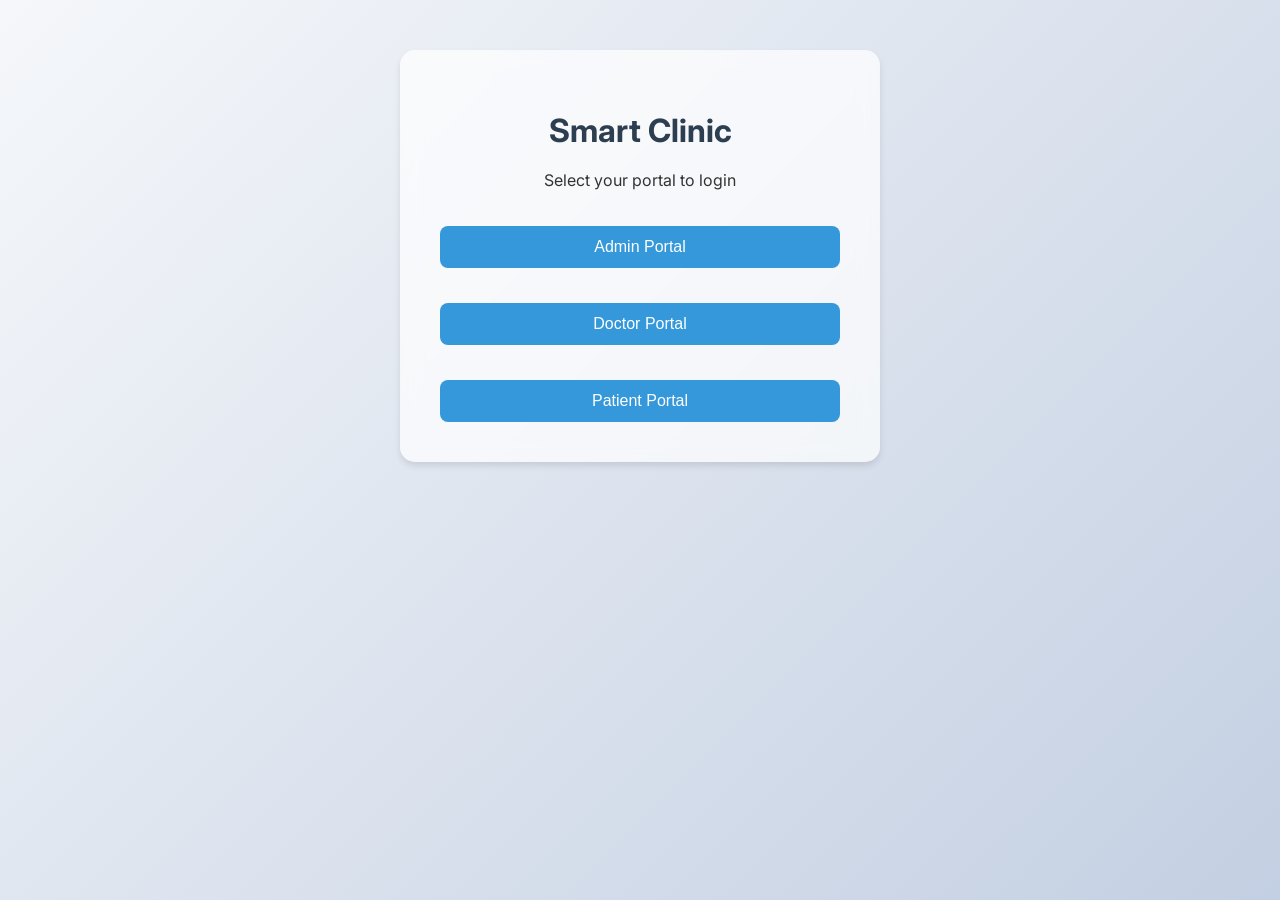
<file: target/classes/static/index.html>
<!DOCTYPE html>
<html lang="en">
<head>
    <meta charset="UTF-8">
    <title>Smart Clinic Management</title>
    <link rel="stylesheet" href="styles.css">
</head>
<body>
    <div class="glass-container">
        <h1>Smart Clinic</h1>
        <p>Select your portal to login</p>
        <a href="admin-login.html" class="link"><button>Admin Portal</button></a>
        <a href="doctor-login.html" class="link"><button>Doctor Portal</button></a>
        <a href="patient-login.html" class="link"><button>Patient Portal</button></a>
    </div>
</body>
</html>
</file>
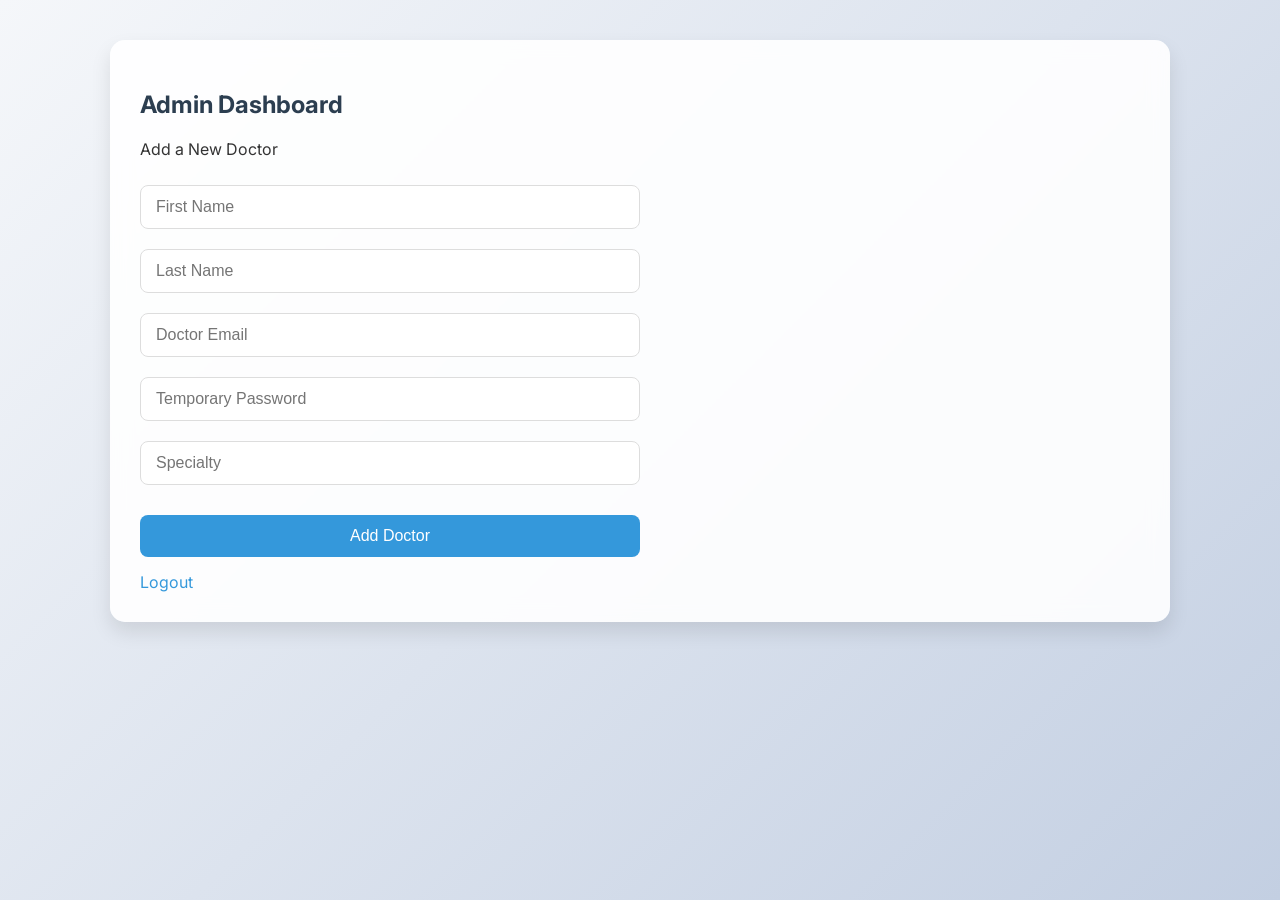
<file: target/classes/static/admin-dashboard.html>
<!DOCTYPE html>
<html lang="en">
<head>
    <meta charset="UTF-8">
    <title>Admin Dashboard</title>
    <link rel="stylesheet" href="styles.css">
</head>
<body>
    <div class="dashboard-container">
        <h2>Admin Dashboard</h2>
        <p>Add a New Doctor</p>
        <form id="addDoctorForm" style="max-width: 500px;">
            <input type="text" id="firstName" placeholder="First Name" required>
            <input type="text" id="lastName" placeholder="Last Name" required>
            <input type="email" id="email" placeholder="Doctor Email" required>
            <input type="password" id="password" placeholder="Temporary Password" required>
            <input type="text" id="specialty" placeholder="Specialty" required>
            <button type="submit">Add Doctor</button>
        </form>
        <a href="index.html" class="link">Logout</a>
    </div>
    <script>
        document.getElementById('addDoctorForm').addEventListener('submit', async (e) => {
            e.preventDefault();
            alert("Doctor added successfully!");
            e.target.reset();
        });
    </script>
</body>
</html>
</file>
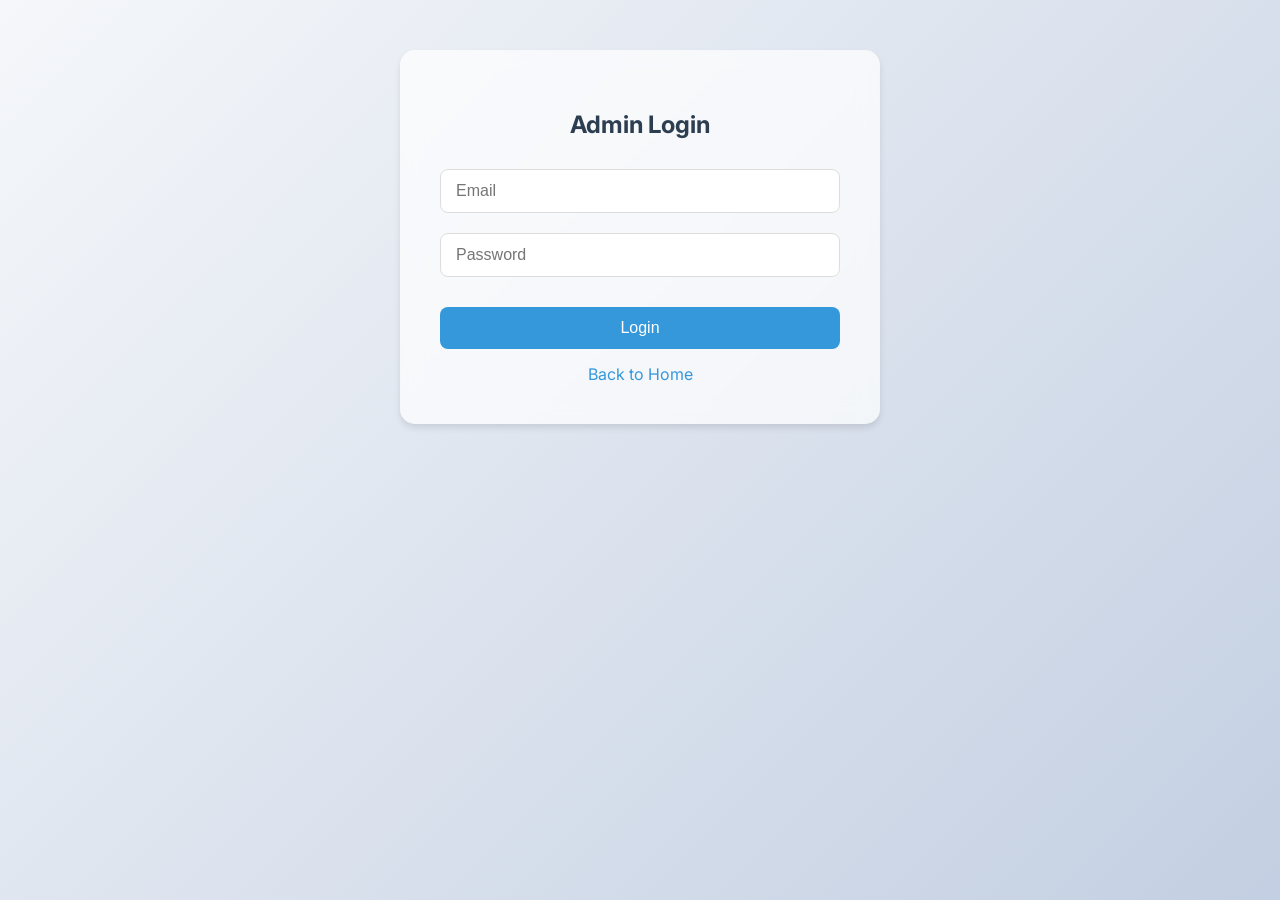
<file: target/classes/static/admin-login.html>
<!DOCTYPE html>
<html lang="en">
<head>
    <meta charset="UTF-8">
    <title>Admin Login - Smart Clinic</title>
    <link rel="stylesheet" href="styles.css">
</head>
<body>
    <div class="glass-container">
        <h2>Admin Login</h2>
        <form id="loginForm">
            <input type="email" id="email" placeholder="Email" required>
            <input type="password" id="password" placeholder="Password" required>
            <button type="submit">Login</button>
        </form>
        <a href="index.html" class="link">Back to Home</a>
    </div>
    <script>
        document.getElementById('loginForm').addEventListener('submit', async (e) => {
            e.preventDefault();
            alert("Admin logged in successfully!");
            window.location.href = "admin-dashboard.html";
        });
    </script>
</body>
</html>
</file>
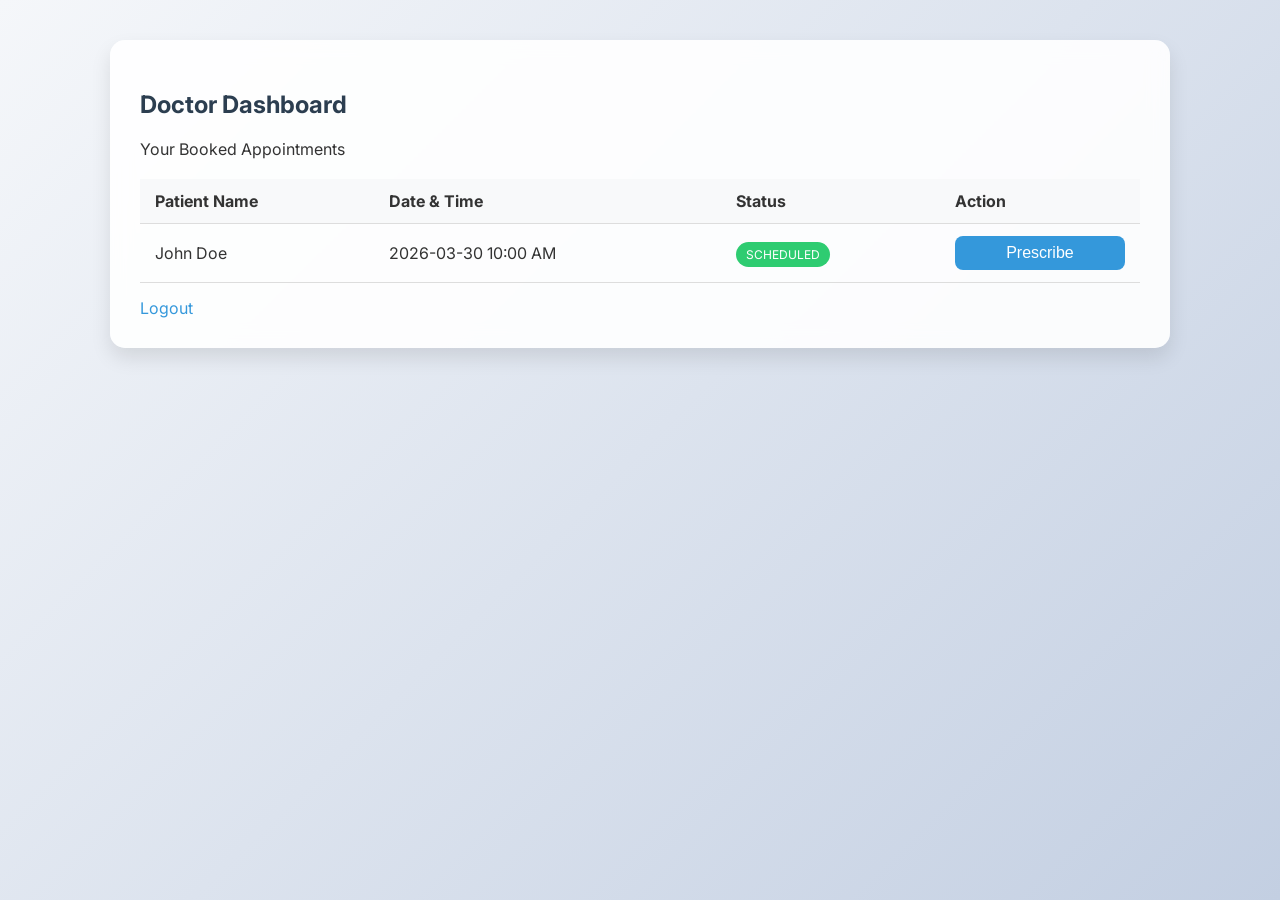
<file: target/classes/static/doctor-dashboard.html>
<!DOCTYPE html>
<html lang="en">
<head>
    <meta charset="UTF-8">
    <title>Doctor Dashboard</title>
    <link rel="stylesheet" href="styles.css">
</head>
<body>
    <div class="dashboard-container">
        <h2>Doctor Dashboard</h2>
        <p>Your Booked Appointments</p>
        <table>
            <thead>
                <tr>
                    <th>Patient Name</th>
                    <th>Date & Time</th>
                    <th>Status</th>
                    <th>Action</th>
                </tr>
            </thead>
            <tbody id="appointmentsList">
                <tr>
                    <td>John Doe</td>
                    <td>2026-03-30 10:00 AM</td>
                    <td><span class="badge">SCHEDULED</span></td>
                    <td><button style="margin:0; padding:8px;">Prescribe</button></td>
                </tr>
            </tbody>
        </table>
        <a href="index.html" class="link">Logout</a>
    </div>
</body>
</html>
</file>
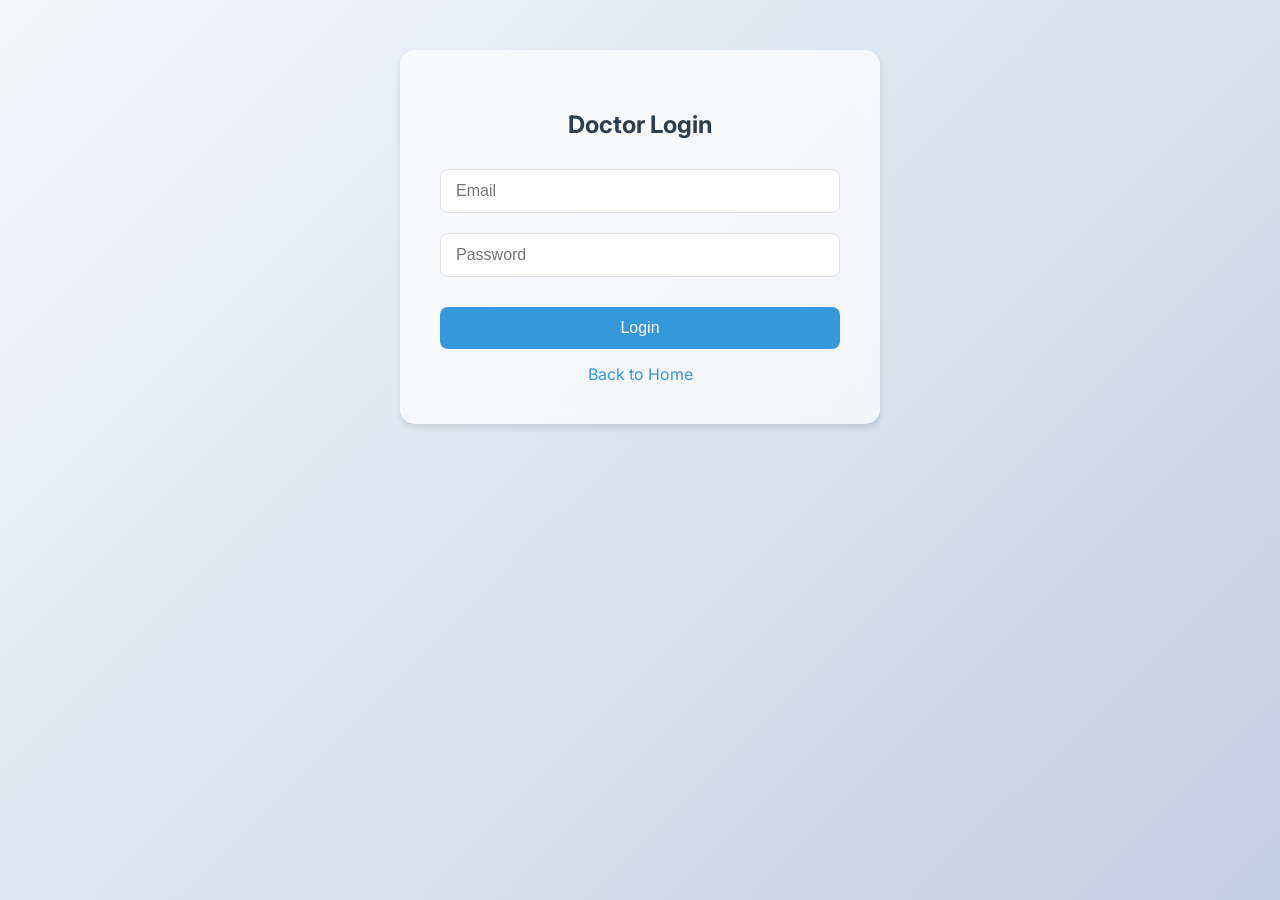
<file: target/classes/static/doctor-login.html>
<!DOCTYPE html>
<html lang="en">
<head>
    <meta charset="UTF-8">
    <title>Doctor Login - Smart Clinic</title>
    <link rel="stylesheet" href="styles.css">
</head>
<body>
    <div class="glass-container">
        <h2>Doctor Login</h2>
        <form id="loginForm">
            <input type="email" id="email" placeholder="Email" required>
            <input type="password" id="password" placeholder="Password" required>
            <button type="submit">Login</button>
        </form>
        <a href="index.html" class="link">Back to Home</a>
    </div>
    <script>
        document.getElementById('loginForm').addEventListener('submit', async (e) => {
            e.preventDefault();
            // In complete app: fetch('/api/auth/doctor/login', ...)
            alert("Doctor logged in successfully!");
            window.location.href = "doctor-dashboard.html";
        });
    </script>
</body>
</html>
</file>
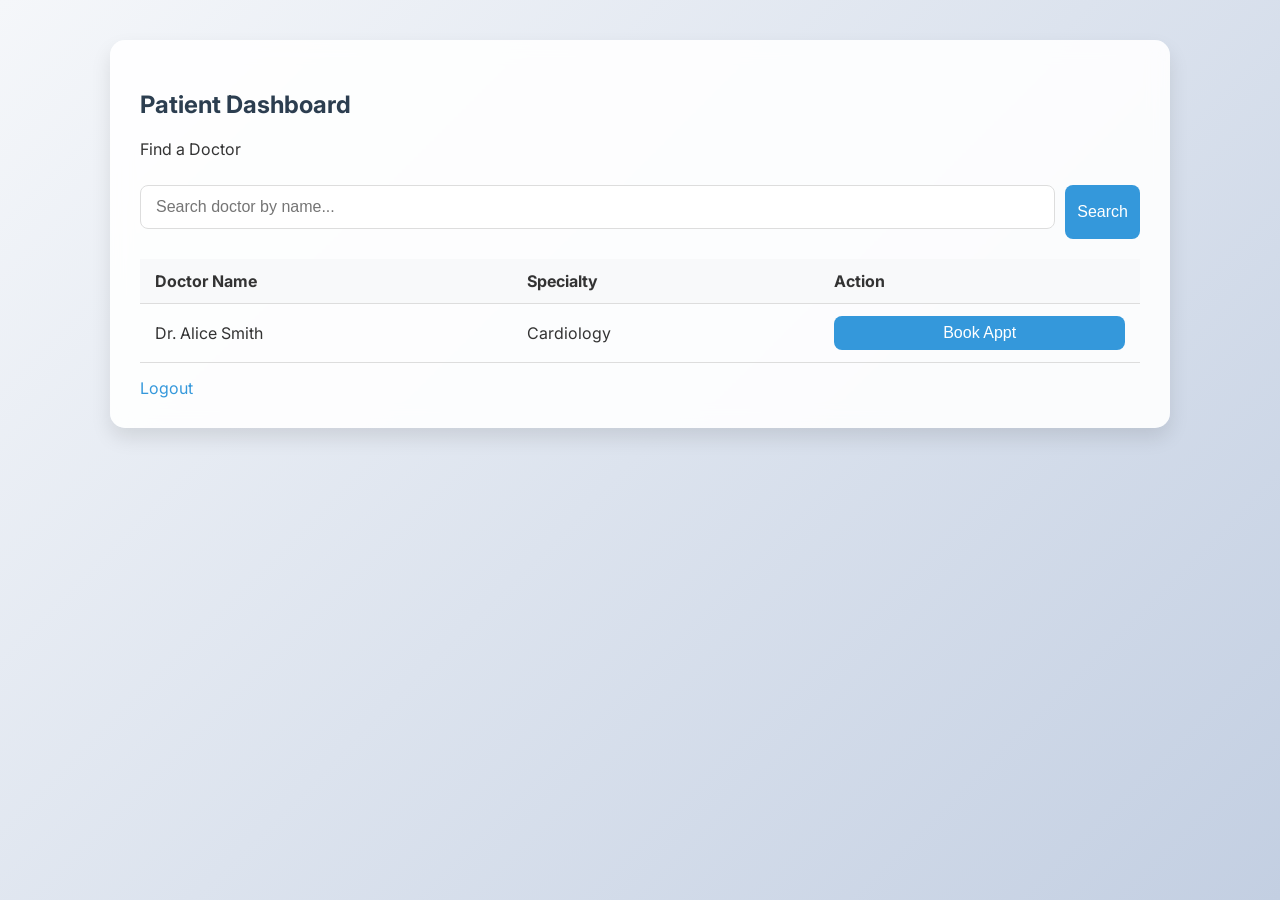
<file: target/classes/static/patient-dashboard.html>
<!DOCTYPE html>
<html lang="en">
<head>
    <meta charset="UTF-8">
    <title>Patient Dashboard</title>
    <link rel="stylesheet" href="styles.css">
</head>
<body>
    <div class="dashboard-container">
        <h2>Patient Dashboard</h2>
        <p>Find a Doctor</p>
        <div style="display: flex; gap: 10px;">
            <input type="text" id="searchBar" placeholder="Search doctor by name...">
            <button onclick="searchDoctor()" style="width: auto; margin-top: 10px;">Search</button>
        </div>
        <table>
            <thead>
                <tr>
                    <th>Doctor Name</th>
                    <th>Specialty</th>
                    <th>Action</th>
                </tr>
            </thead>
            <tbody id="doctorDetails">
                <tr>
                    <td>Dr. Alice Smith</td>
                    <td>Cardiology</td>
                    <td><button style="margin:0; padding:8px;">Book Appt</button></td>
                </tr>
            </tbody>
        </table>
        <a href="index.html" class="link">Logout</a>
    </div>
    <script>
        function searchDoctor() {
            alert('Searching for: ' + document.getElementById('searchBar').value);
        }
    </script>
</body>
</html>
</file>
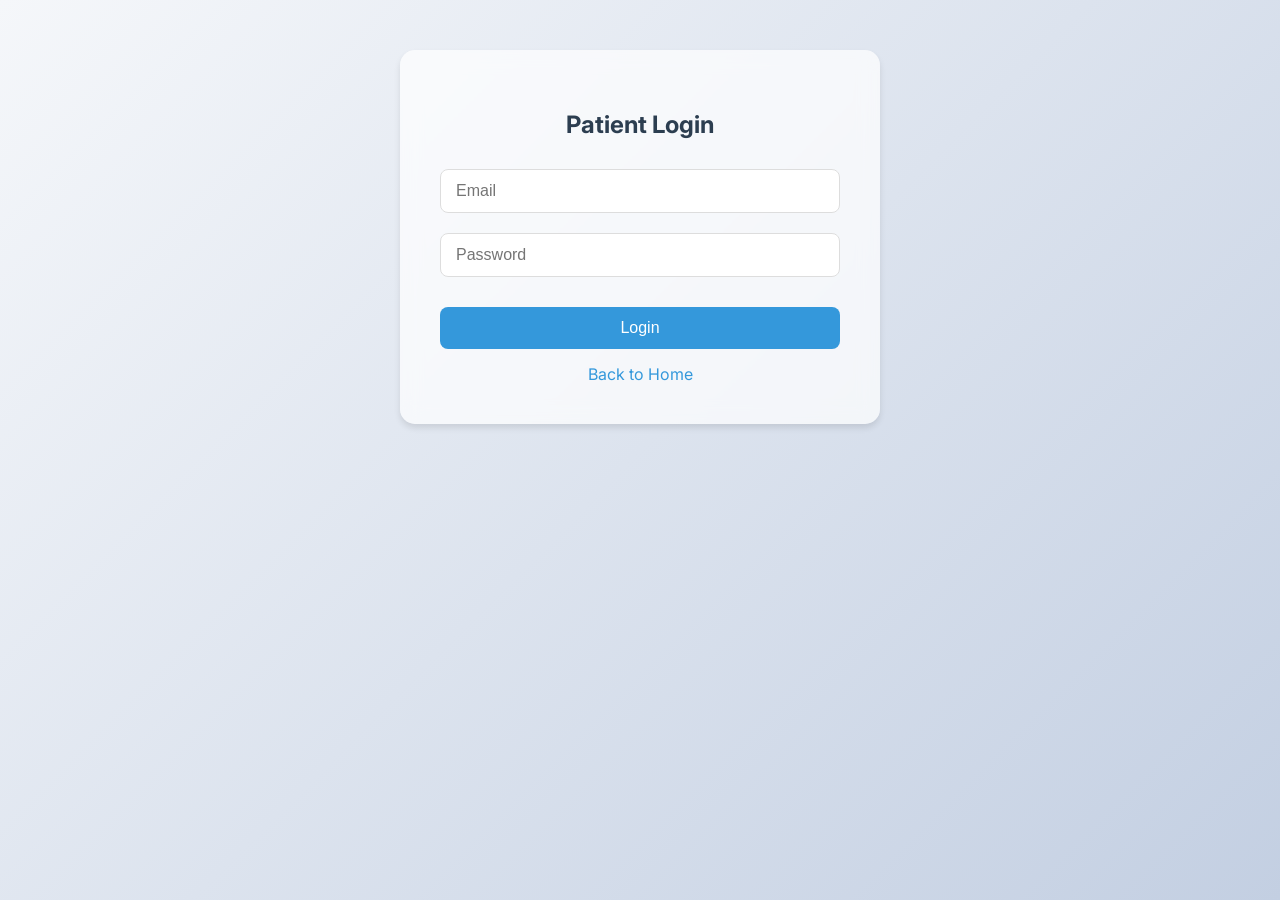
<file: target/classes/static/patient-login.html>
<!DOCTYPE html>
<html lang="en">
<head>
    <meta charset="UTF-8">
    <title>Patient Login - Smart Clinic</title>
    <link rel="stylesheet" href="styles.css">
</head>
<body>
    <div class="glass-container">
        <h2>Patient Login</h2>
        <form id="loginForm">
            <input type="email" id="email" placeholder="Email" required>
            <input type="password" id="password" placeholder="Password" required>
            <button type="submit">Login</button>
        </form>
        <a href="index.html" class="link">Back to Home</a>
    </div>
    <script>
        document.getElementById('loginForm').addEventListener('submit', async (e) => {
            e.preventDefault();
            alert("Patient logged in successfully!");
            window.location.href = "patient-dashboard.html";
        });
    </script>
</body>
</html>
</file>
<file: target/classes/static/styles.css>
@import url('https://fonts.googleapis.com/css2?family=Inter:wght@300;400;600&display=swap');

body {
    margin: 0;
    font-family: 'Inter', sans-serif;
    background: linear-gradient(135deg, #f5f7fa 0%, #c3cfe2 100%);
    min-height: 100vh;
    display: flex;
    flex-direction: column;
    align-items: center;
    color: #333;
}

.glass-container {
    background: rgba(255, 255, 255, 0.7);
    backdrop-filter: blur(10px);
    border-radius: 15px;
    padding: 40px;
    box-shadow: 0 4px 6px rgba(0,0,0,0.1);
    margin-top: 50px;
    width: 400px;
    text-align: center;
}

h1, h2 {
    color: #2c3e50;
    margin-bottom: 20px;
}

input, select {
    width: 100%;
    padding: 12px 15px;
    margin: 10px 0;
    border: 1px solid #ddd;
    border-radius: 8px;
    box-sizing: border-box;
    font-size: 16px;
    transition: 0.3s;
}

input:focus, select:focus {
    border-color: #3498db;
    outline: none;
    box-shadow: 0 0 5px rgba(52, 152, 219, 0.5);
}

button {
    width: 100%;
    padding: 12px;
    margin-top: 20px;
    background: #3498db;
    color: white;
    border: none;
    border-radius: 8px;
    font-size: 16px;
    cursor: pointer;
    transition: background 0.3s;
}

button:hover {
    background: #2980b9;
}

.link {
    display: block;
    margin-top: 15px;
    color: #3498db;
    text-decoration: none;
}

.link:hover {
    text-decoration: underline;
}

.dashboard-container {
    width: 80%;
    max-width: 1000px;
    background: rgba(255, 255, 255, 0.9);
    backdrop-filter: blur(10px);
    border-radius: 15px;
    padding: 30px;
    margin-top: 40px;
    box-shadow: 0 10px 20px rgba(0,0,0,0.1);
}

table {
    width: 100%;
    border-collapse: collapse;
    margin-top: 20px;
}

th, td {
    padding: 12px 15px;
    text-align: left;
    border-bottom: 1px solid #ddd;
}

th {
    background-color: #f8f9fa;
}

tr:hover {
    background-color: #f1f1f1;
}

.badge {
    padding: 5px 10px;
    border-radius: 20px;
    font-size: 12px;
    background: #2ecc71;
    color: white;
}
</file>
